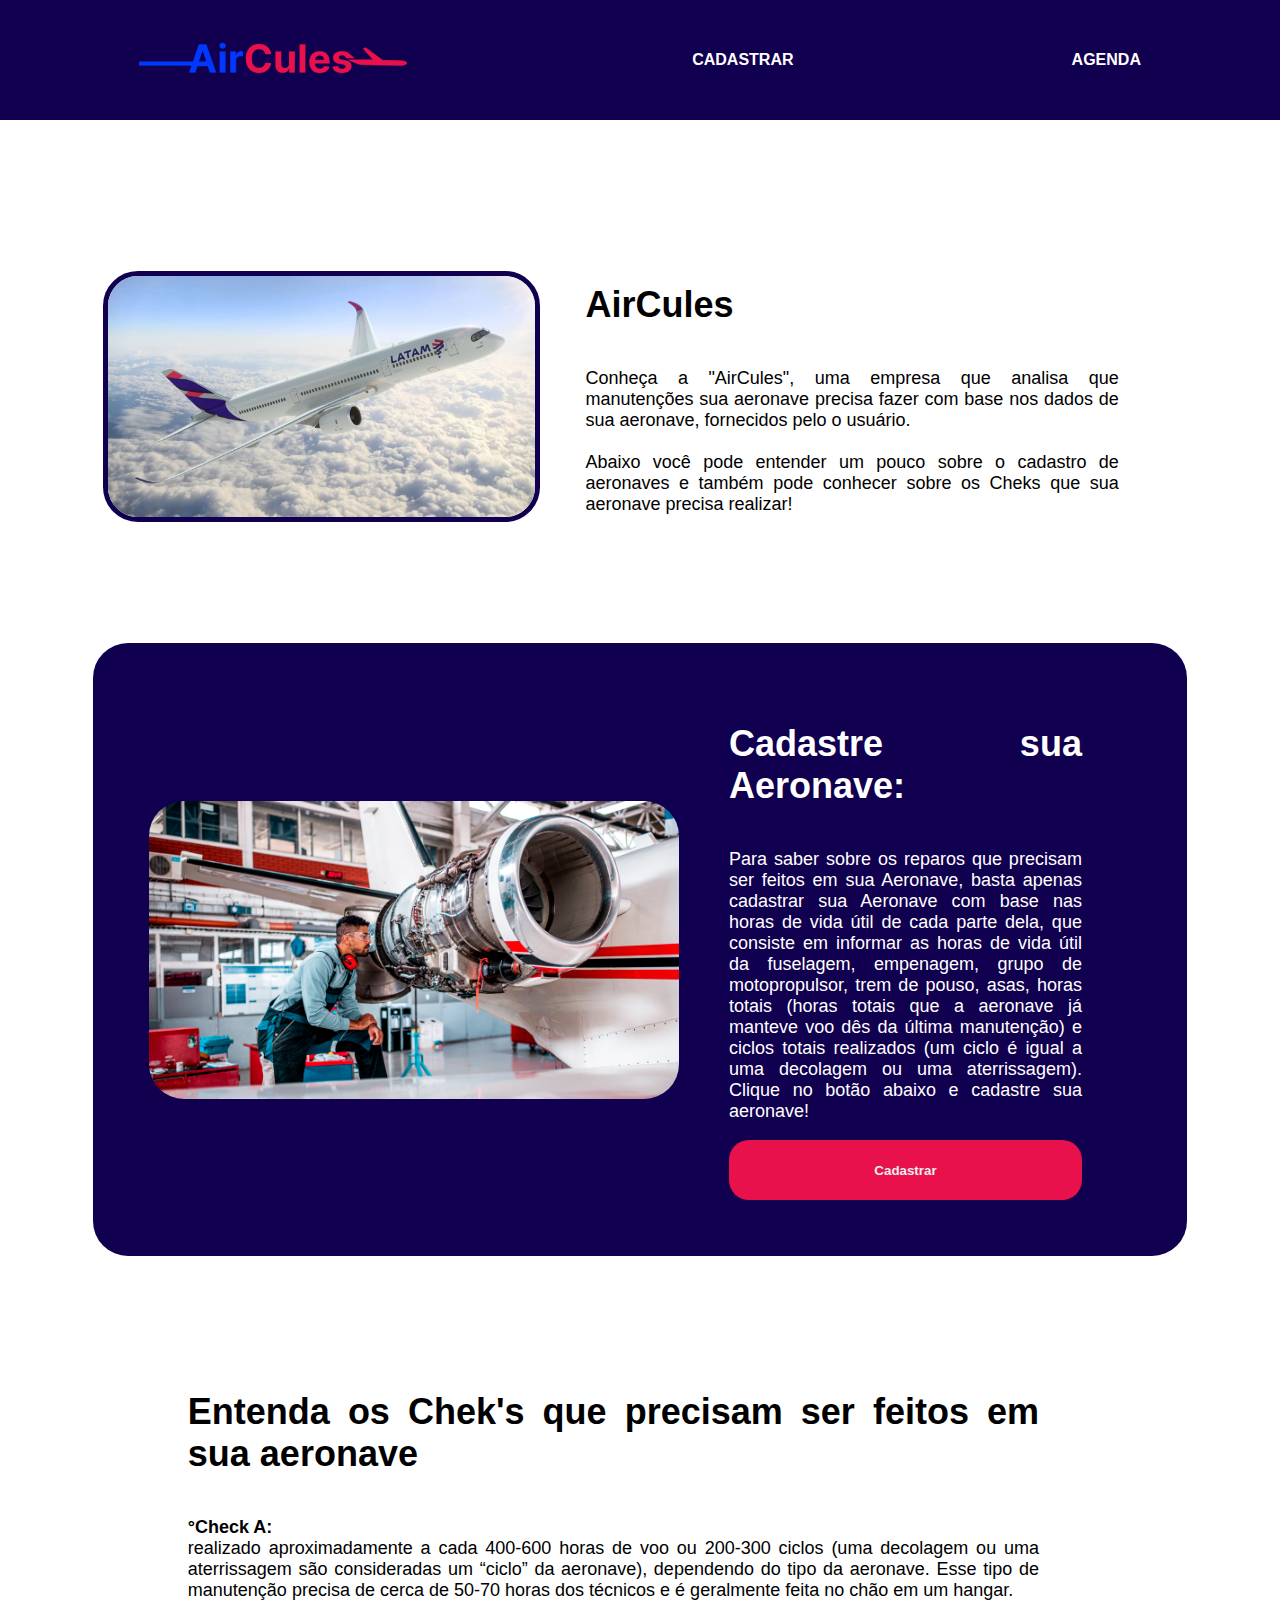
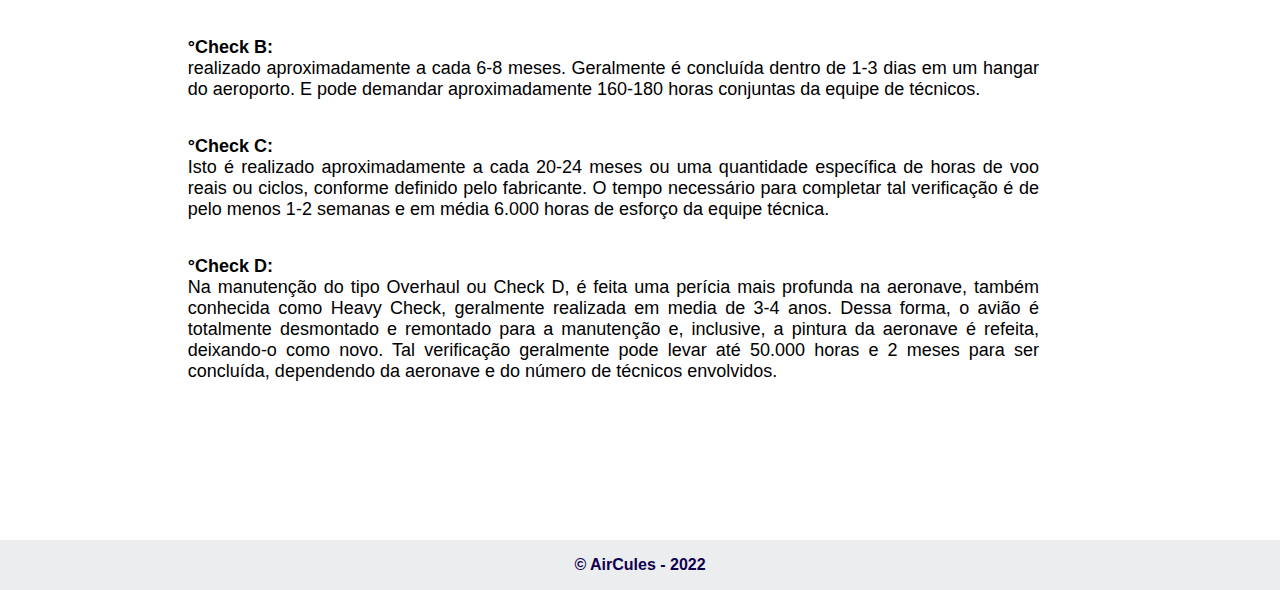
<file: manutencaoAvioes/index.html>
<!DOCTYPE html>
<html lang="pt-br">

<head>
    <meta charset="UTF-8">
    <meta http-equiv="X-UA-Compatible" content="IE=edge">
    <meta name="viewport" content="width=device-width, initial-scale=1.0">
    <link rel="stylesheet" href="style.css">
    <link rel="icon" type="imagem/png" href="assets/favIcon.png">
    <title>AirCules</title>
</head>

<body>
    <header>
        <div>
            <a href="index.html"><img src="./assets/logo.png" alt=""></a>
        </div>
        <div>
            <a href="./cadastro.html"><b>CADASTRAR</b></a>
        </div>
        <div>
            <a href="./agenda.html"><b>AGENDA</b></a>
        </div>
    </header>
    <main>
        <section id="part1" class="area_itens">
            <div class="area_imagem">
                <img id="foto1" src="./assets/aviao1.jpg" alt="">
            </div>
            <div id="texto1">
                <h1>AirCules</h1>
                <p>Conheça a "AirCules", uma empresa que analisa que manutenções sua aeronave precisa fazer com base nos
                    dados de sua aeronave, fornecidos pelo o usuário.<br>
                    <br>
                    Abaixo você pode entender um pouco sobre o cadastro de aeronaves e também pode conhecer sobre os
                    Cheks que sua aeronave precisa realizar!
                </p>
            </div>

        </section>

        <section id="part2" class="area_itens">
            <div class="area_imagem">
                <img id="foto2" src="assets/manutencao-de-aeronaves.jpg">
            </div>
            <div id="texto2">
                <h1>Cadastre sua Aeronave:</h1>
                <p>Para saber sobre os reparos que precisam ser feitos em sua Aeronave, basta apenas cadastrar sua
                    Aeronave com base nas horas de vida útil de cada parte dela, que consiste em informar as horas de
                    vida útil da fuselagem, empenagem, grupo de motopropulsor, trem de pouso, asas, horas totais (horas
                    totais que a aeronave já manteve voo dês da última manutenção) e ciclos totais realizados (um ciclo
                    é
                    igual a uma decolagem ou uma aterrissagem). Clique no botão abaixo e cadastre sua aeronave!</p>
                <div>
                    <a href="./cadastro.html"><button class="botao"><b>Cadastrar</b></button></a>
                </div>
            </div>
        </section>

        <section id="part3" class="area_itens">
            <div id="texto3">
                <h1><b>Entenda os Chek's que precisam ser feitos em sua aeronave</b></h1>
                <p><b>°Check A:</b><br>realizado aproximadamente a cada 400-600 horas de voo ou 200-300 ciclos (uma
                    decolagem ou uma aterrissagem são consideradas um “ciclo” da aeronave), dependendo do tipo da
                    aeronave.
                    Esse tipo de manutenção precisa de cerca de 50-70 horas dos técnicos e é geralmente feita no chão em
                    um hangar. </p>
                <p><b>°Check B:</b><br>realizado aproximadamente a cada 6-8 meses. Geralmente é concluída dentro de 1-3
                    dias em um hangar do aeroporto. E pode demandar aproximadamente 160-180 horas conjuntas da equipe de
                    técnicos.
                </p>
                <p><b>°Check C:</b><br>Isto é realizado aproximadamente a cada 20-24 meses ou uma quantidade específica
                    de horas de voo reais ou ciclos, conforme definido pelo fabricante. O tempo necessário para
                    completar tal verificação é de pelo menos 1-2 semanas e em média 6.000 horas de esforço da equipe
                    técnica.</p>
                <p><b>°Check D:</b><br>Na manutenção do tipo Overhaul ou Check D, é feita uma perícia mais profunda na
                    aeronave, também conhecida como Heavy Check, geralmente realizada em media de 3-4 anos. Dessa forma,
                    o avião
                    é totalmente desmontado e
                    remontado para a manutenção e, inclusive, a pintura da aeronave é refeita, deixando-o como novo. Tal
                    verificação geralmente pode levar até 50.000 horas e 2 meses para ser concluída, dependendo da
                    aeronave e do número de técnicos envolvidos.
                </p>
            </div>
        </section>



    </main>
    <footer>
        <div>
            <p><b>&copy; AirCules - 2022</b></p>
        </div>
    </footer>


    <script src="script.js"></script>
</body>

</html>
</file>
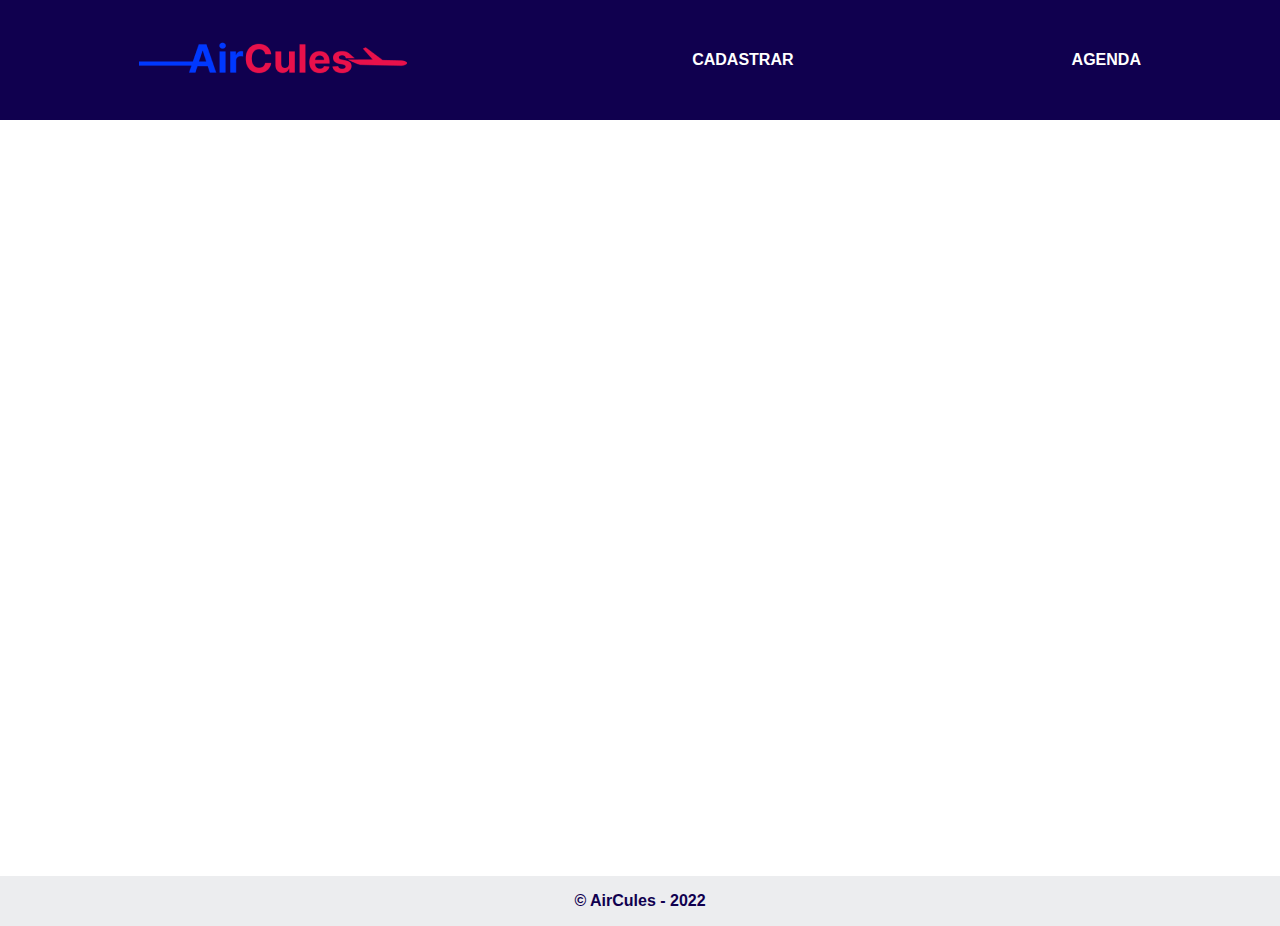
<file: manutencaoAvioes/agenda.html>
<!DOCTYPE html>
<html lang="pt-br">

<head>
    <meta charset="UTF-8">
    <meta http-equiv="X-UA-Compatible" content="IE=edge">
    <meta name="viewport" content="width=device-width, initial-scale=1.0">
    <link rel="stylesheet" href="agenda.css">
    <link rel="icon" type="imagem/png" href="assets/favIcon.png">
    <title>AirCules</title>
</head>

<body>
    <header>
        <div>
            <a href="index.html"><img src="./assets/logo.png" alt=""></a>
        </div>
        <div>
            <a href="./cadastro.html"><b>CADASTRAR</b></a>
        </div>
        <div>
            <a href="./agenda.html"><b>AGENDA</b></a>
        </div>
    </header>

    <main id="geral">

    </main>


    <footer>
        <div>
            <p><b>&copy; AirCules - 2022</b></p>
        </div>
    </footer>
    <script src="script.js"></script>
</body>
</file>
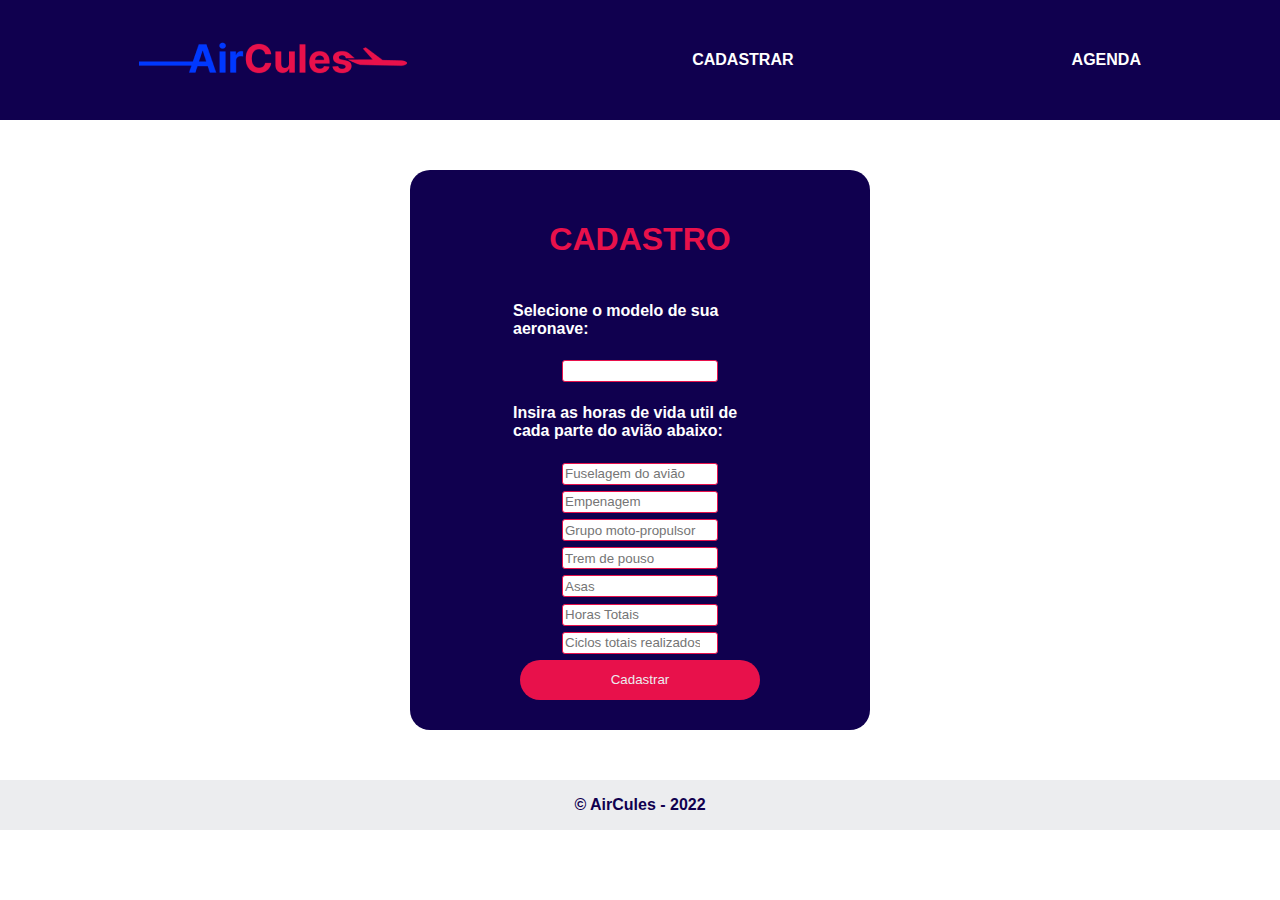
<file: manutencaoAvioes/cadastro.html>
<!DOCTYPE html>
<html lang="pt-br">

<head>
    <meta charset="UTF-8">
    <meta http-equiv="X-UA-Compatible" content="IE=edge">
    <meta name="viewport" content="width=device-width, initial-scale=1.0">
    <link rel="stylesheet" href="cadastro.css">
    <link rel="icon" type="imagem/png" href="assets/favIcon.png">
    <title>AirCules</title>
</head>

<body>
    <header>
        <div>
            <a href="index.html"><img src="./assets/logo.png" alt=""></a>
        </div>
        <div>
            <a href="./cadastro.html"><b>CADASTRAR</b></a>
        </div>
        <div>
            <a href="./agenda.html"><b>AGENDA</b></a>
        </div>
    </header>


    <main>
        <form action="" onsubmit="enviar()">
            <h1><b>CADASTRO</b></h1>
            <div class="text">
                <p><b>Selecione o modelo de sua aeronave:</b></p>
            </div>
            <input type="text" id="modelo" class="informacoes" required>

            </select>
            <div class="text">
                <p><b>Insira as horas de vida util de cada parte do avião abaixo:</b></p>
            </div>
            <input type="number" class="informacoes" id="fuselagem" placeholder="Fuselagem do avião" required>
            <input type="number" class="informacoes" id="empenagem" placeholder="Empenagem" required>
            <input type="number" class="informacoes" id="grupoMotor" placeholder="Grupo moto-propulsor" required>
            <input type="number" class="informacoes" id="tremDePouso" placeholder="Trem de pouso" required>
            <input type="number" class="informacoes" id="asas" placeholder="Asas" required>
            <input type="number" name="" id="horasTotais" class="informacoes" placeholder="Horas Totais" required>
            <input type="number" name="" id="ciclosTotais" class="informacoes" placeholder="Ciclos totais realizados"
                required>
            <button type="submit" class="botao">Cadastrar</button>
        </form>

    </main>

    <footer>
        <div>
            <p><b>&copy; AirCules - 2022</b></p>
        </div>
    </footer>

    <script src="script.js"></script>
</body>
</file>
<file: manutencaoAvioes/style.css>
body {
    padding: 0;
    margin: 0%;
    width: 100vw;
    height: 100vh;
}

header {
    height: 120px;
    background-color: rgb(16, 0, 79);
    display: flex;
    flex-direction: row;
    flex-wrap: wrap;
    align-items: center;
    justify-content: center;
    justify-content: space-around;

}

a {
    font-family: Arial, Helvetica, sans-serif;
    color: rgb(255, 255, 255);
    text-decoration: none;
    font-weight: bolder;
}

main {
    margin-right: 80px;
    margin-left: 80px;
    margin-top: 80px;
    margin-bottom: 80px;
    background-color: rgb(255, 255, 255);
    display: flex;
    flex-direction: column;

}

#foto1 {
    border: 5px solid rgb(16, 0, 79);
    border-radius: 35px;
    height: 100%;
    width: 100%;
}

#part1 {
    display: flex;
    align-items: center;
    justify-content: center;
    margin-top: 50px;
    margin-bottom: 50px;
    height: 20%;
}

#texto1 {
    font-family: Arial, Helvetica, sans-serif;
    font-size: 18px;
    width: 80%;
    margin-right: 5%;
    display: flex;
    flex-direction: column;
    text-align: justify;
}

#part2 {
    padding: 5%;
    background-color: rgb(16, 0, 79);
    display: flex;
    border-radius: 35px;
    color: rgb(255, 255, 255);
    align-items: center;
    justify-content: center;
    margin-top: 50px;
    margin-bottom: 50px;
    height: 50%;
}

#texto2 {
    font-family: Arial, Helvetica, sans-serif;
    font-size: 18px;
    width: 80%;
    margin-right: 5%;
    display: flex;
    flex-direction: column;
    text-align: justify;
}

.area_imagem {
    display: flex;
    align-items: center;
    justify-content: center;
    margin-right: 50px;
}

#foto2 {
    border-radius: 35px;
    height: 100%;
    width: 100%;
}

.area_itens {
    margin: 13px;
    font-family: Arial, Helvetica, sans-serif;
    font-size: 25px;
    padding-left: 15px;
    padding-right: 15px;
    padding-top: 10px;
    padding-bottom: 10px;

}

.botao {
    background-color: rgb(232, 17, 75);
    color: rgb(236, 237, 239);
    text-decoration: none;
    width: 100%;
    height: 60px;
    border: none;
    border-radius: 20px;
}


#part3 {
    display: flex;
    align-items: center;
    justify-content: center;
    margin-top: 50px;
    margin-bottom: 50px;
    height: 20%;
}

#texto3 {
    font-family: Arial, Helvetica, sans-serif;
    font-size: 18px;
    width: 80%;
    margin-right: 5%;
    display: flex;
    flex-direction: column;
    text-align: justify;
}


footer {

    font-family: Arial, Helvetica, sans-serif;
    color: rgb(16, 0, 79);
    background-color: rgb(236, 237, 239);
    display: flex;
    align-items: center;
    justify-content: center;
}


a:hover {
    color: rgb(232, 17, 75);
    transition: all 0.4s;
    transform: scale(1.);
    text-decoration: underline;

}

button:hover {
    cursor: pointer;
    background-color: rgb(236, 237, 239);
    border: 1.5px solid rgb(232, 17, 75);
    color: rgb(232, 17, 75);
    transition: all 0.4s;
    transform: scale(1.);
    text-decoration: underline;
}
</file>
<file: manutencaoAvioes/agenda.css>
body {
    padding: 0;
    margin: 0%;
    width: 100vw;
    height: 100vh;
}

header {
    height: 120px;
    background-color: rgb(16, 0, 79);
    display: flex;
    flex-direction: row;
    align-items: center;
    justify-content: center;
    justify-content: space-around;
    flex-wrap: wrap;
}

main {
    padding: 10%;
    height: 500px;

}

#geral {
    display: flex;
    align-items: center;
    justify-content: center;
    justify-content: space-between;
    flex-wrap: wrap;
}

.area {
    padding: 3px;
    display: flex;
    align-items: center;
    justify-content: center;
    flex-direction: column;
    width: 240px;
    height: 240px;
    background-color: rgb(16, 0, 79);
    border-radius: 10px;
    font-family: Arial, Helvetica, sans-serif;
    color: white;

}

.area:hover {
    border: solid;
    border: 3px solid rgb(232, 17, 75);
    transition: all 0.3s;
    transform: scale(1.1);
}

.texto {
    font-size: 30px;

}


a {
    font-family: Arial, Helvetica, sans-serif;
    color: rgb(255, 255, 255);
    text-decoration: none;
    font-weight: bolder;
}

footer {

    font-family: Arial, Helvetica, sans-serif;
    color: rgb(16, 0, 79);
    background-color: rgb(236, 237, 239);
    display: flex;
    align-items: center;
    justify-content: center;
}


a:hover {
    color: rgb(232, 17, 75);
    transition: all 0.3s;
    transform: scale(1.1);
    text-decoration: underline;

}
</file>
<file: manutencaoAvioes/cadastro.css>
body {
    padding: 0;
    margin: 0%;
    width: 100vw;
    height: 100vh;
}

header {
    height: 120px;
    background-color: rgb(16, 0, 79);
    display: flex;
    flex-direction: row;
    align-items: center;
    justify-content: center;
    justify-content: space-around;
    flex-wrap: wrap;
}

a {
    font-family: Arial, Helvetica, sans-serif;
    color: rgb(255, 255, 255);
    text-decoration: none;
    font-weight: bolder;
}

main {
    padding: 50px;
    display: flex;
    align-items: center;
    justify-content: center;
}

form {
    font-family: Arial, Helvetica, sans-serif;
    padding: 30px;
    background-color: rgb(16, 0, 79);
    border-radius: 20px;
    color: white;
    width: 400px;
    height: 500px;
    display: flex;
    align-items: center;
    justify-content: space-between;
    flex-direction: column;
}

h1 {
    color: rgb(232, 17, 75);
}

.text {
    display: flex;
    align-items: center;
    justify-content: center;
    width: 254px;
}

.informacoes {
    display: block;
    border: 1px solid rgb(232, 17, 75);
    border-radius: 3px;
    width: 150px;
    height: 18px;


}

.botao {
    background-color: rgb(232, 17, 75);
    color: rgb(236, 237, 239);
    text-decoration: none;
    width: 60%;
    height: 40px;
    border: none;
    border-radius: 20px;
}


footer {

    font-family: Arial, Helvetica, sans-serif;
    color: rgb(16, 0, 79);
    background-color: rgb(236, 237, 239);
    display: flex;
    align-items: center;
    justify-content: center;
}

a:hover {
    color: rgb(232, 17, 75);
    transition: all 0.3s;
    transform: scale(1.1);
    text-decoration: underline;

}

button:hover {
    cursor: pointer;
    background-color: rgb(236, 237, 239);
    border: 1.5px solid rgb(232, 17, 75);
    color: rgb(232, 17, 75);
    transition: all 0.4s;
    transform: scale(1.);
    text-decoration: underline;
}
</file>
